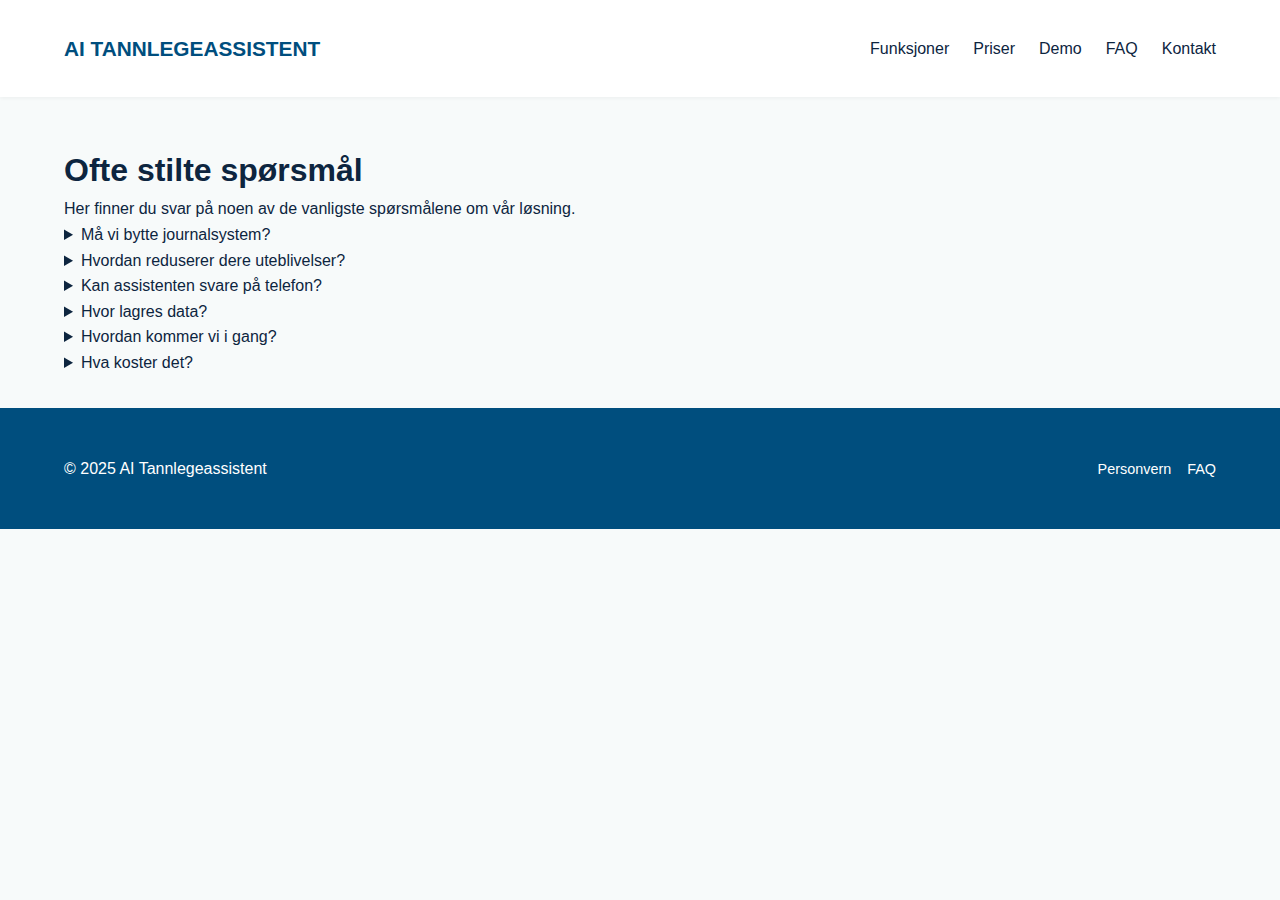
<file: faq.html>
<!DOCTYPE html>
<html lang="no">
<head>
    <meta charset="UTF-8" />
    <meta name="viewport" content="width=device-width, initial-scale=1.0" />
    <title>FAQ – AI Tannlegeassistent</title>
    <link rel="stylesheet" href="style.css" />
</head>
<body>
    <!-- Header -->
    <header>
        <nav class="container">
            <div class="logo">
                <a href="index.html">AI&nbsp;TANNLEGEASSISTENT</a>
            </div>
            <ul class="nav-links">
                <li><a href="index.html#funksjoner">Funksjoner</a></li>
                <li><a href="index.html#priser">Priser</a></li>
                <li><a href="index.html#demo">Demo</a></li>
                <li><a href="faq.html">FAQ</a></li>
                <li><a href="index.html#kontakt">Kontakt</a></li>
            </ul>
        </nav>
    </header>

    <main class="container" style="padding-top: 3rem;">
        <h1>Ofte stilte spørsmål</h1>
        <p>Her finner du svar på noen av de vanligste spørsmålene om vår løsning.</p>

        <details>
            <summary>Må vi bytte journalsystem?</summary>
            <p>
                Nei. Løsningen kan brukes uavhengig av journalsystem. Integrasjoner
                avhenger av tilgjengelige API‑er – vi avklarer dette i
                oppstarten.
            </p>
        </details>

        <details>
            <summary>Hvordan reduserer dere uteblivelser?</summary>
            <p>
                Vår assistent sender automatiske SMS/e‑post‑påminnelser, gjør
                ombooking enkelt og varsler resepsjonen når det er risiko for
                no‑show.
            </p>
        </details>

        <details>
            <summary>Kan assistenten svare på telefon?</summary>
            <p>
                Ja, via integrasjon med telefonsystem (tredjepartsleverandør).
                Kostnader fra teleleverandør kommer i tillegg.
            </p>
        </details>

        <details>
            <summary>Hvor lagres data?</summary>
            <p>
                Primært i EØS. Eventuelle overføringer utenfor EØS reguleres med
                EUs standardkontrakter (SCC).
            </p>
        </details>

        <details>
            <summary>Hvordan kommer vi i gang?</summary>
            <p>
                Bestill en demo via nettsiden, så tar vi en kartlegging på ca.
                30 minutter. Deretter setter vi opp løsningen (1–3 dager) før vi
                gir opplæring og går live.
            </p>
        </details>

        <details>
            <summary>Hva koster det?</summary>
            <p>
                Se vår prisseksjon – tre pakker fra 2 490 kr/mnd med en
                engangsoppstart på 4 990 kr og ingen bindingstid.
            </p>
        </details>
    </main>

    <!-- Footer -->
    <footer>
        <div class="container footer-content">
            <p>&copy; 2025 AI Tannlegeassistent</p>
            <ul class="footer-links">
                <li><a href="personvern.html">Personvern</a></li>
                <li><a href="faq.html">FAQ</a></li>
            </ul>
        </div>
    </footer>
</body>
</html>
</file>
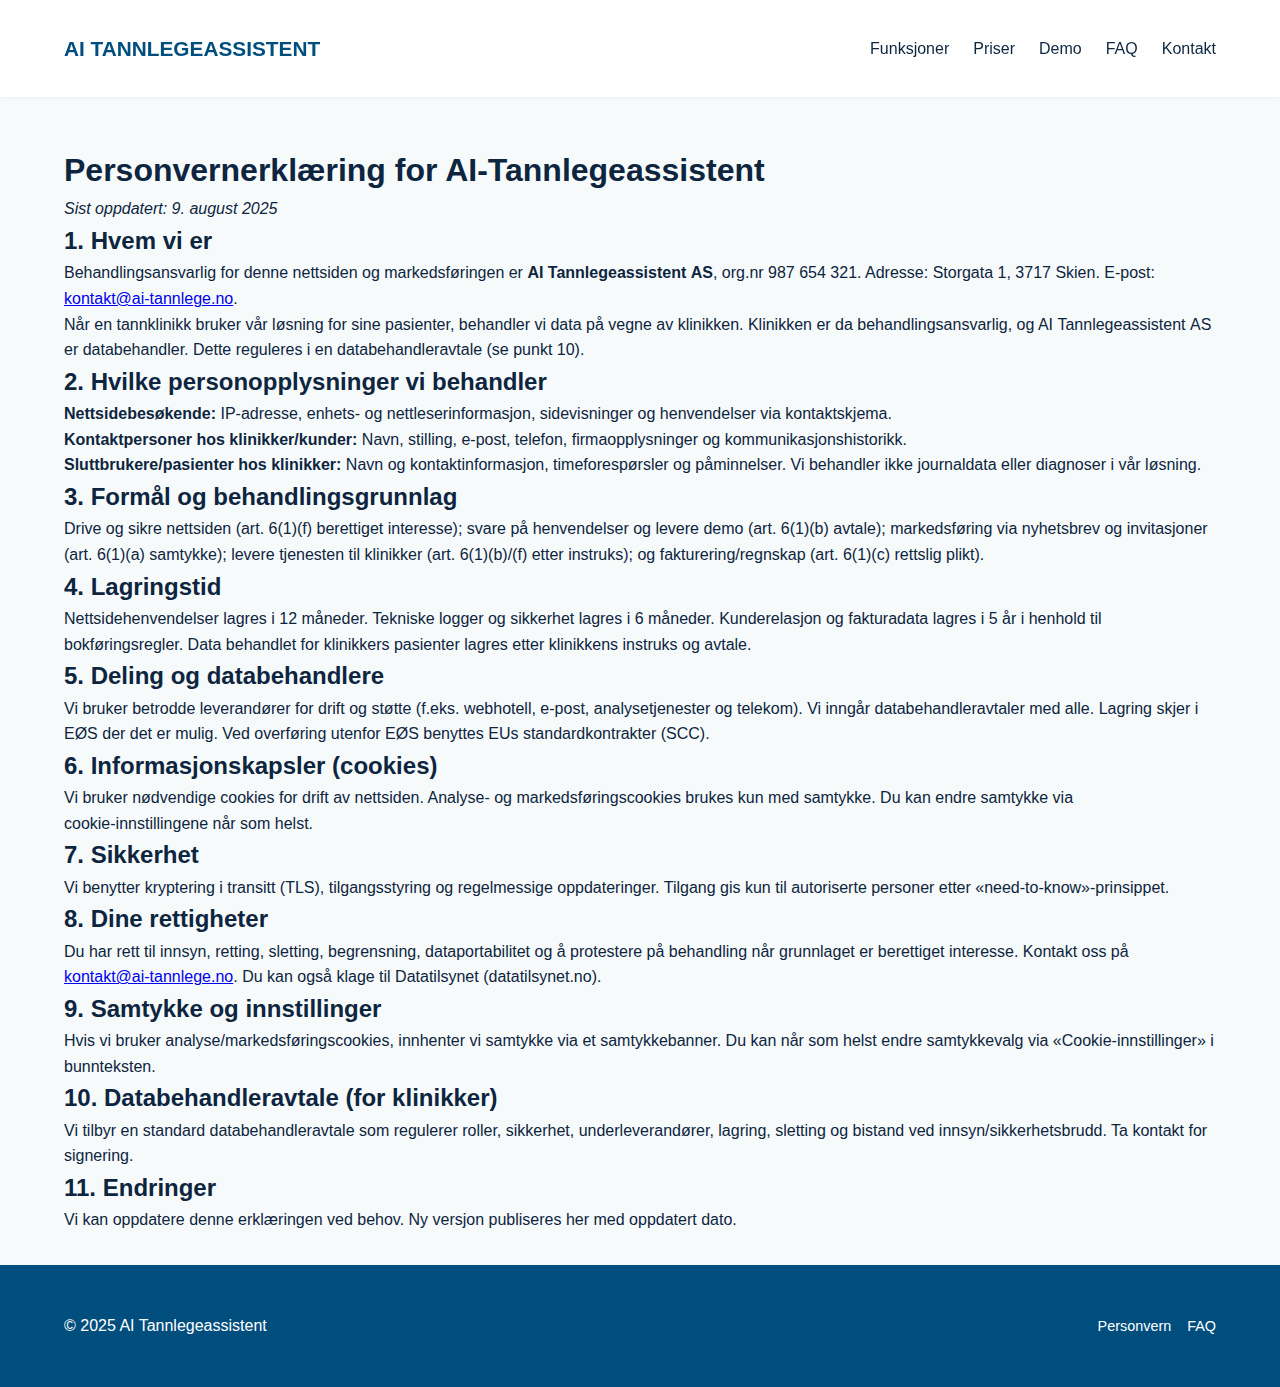
<file: personvern.html>
<!DOCTYPE html>
<html lang="no">
<head>
    <meta charset="UTF-8" />
    <meta name="viewport" content="width=device-width, initial-scale=1.0" />
    <title>Personvernerklæring – AI Tannlegeassistent</title>
    <link rel="stylesheet" href="style.css" />
</head>
<body>
    <!-- Header -->
    <header>
        <nav class="container">
            <div class="logo">
                <a href="index.html">AI&nbsp;TANNLEGEASSISTENT</a>
            </div>
            <ul class="nav-links">
                <li><a href="index.html#funksjoner">Funksjoner</a></li>
                <li><a href="index.html#priser">Priser</a></li>
                <li><a href="index.html#demo">Demo</a></li>
                <li><a href="faq.html">FAQ</a></li>
                <li><a href="index.html#kontakt">Kontakt</a></li>
            </ul>
        </nav>
    </header>

    <main class="container" style="padding-top: 3rem;">
        <h1>Personvernerklæring for AI‑Tannlegeassistent</h1>
        <p><em>Sist oppdatert: 9. august 2025</em></p>

        <h2>1. Hvem vi er</h2>
        <p>
            Behandlingsansvarlig for denne nettsiden og markedsføringen er
            <strong>AI Tannlegeassistent AS</strong>, org.nr 987 654 321.
            Adresse: Storgata 1, 3717 Skien. E‑post:
            <a href="mailto:kontakt@ai-tannlege.no">kontakt@ai-tannlege.no</a>.
        </p>
        <p>
            Når en tannklinikk bruker vår løsning for sine pasienter, behandler vi data
            på vegne av klinikken. Klinikken er da behandlingsansvarlig, og
            AI Tannlegeassistent AS er databehandler. Dette reguleres i en
            databehandleravtale (se punkt 10).
        </p>

        <h2>2. Hvilke personopplysninger vi behandler</h2>
        <p>
            <strong>Nettsidebesøkende:</strong> IP‑adresse, enhets‑ og
            nettleserinformasjon, sidevisninger og henvendelser via kontaktskjema.
        </p>
        <p>
            <strong>Kontaktpersoner hos klinikker/kunder:</strong> Navn, stilling,
            e‑post, telefon, firmaopplysninger og kommunikasjonshistorikk.
        </p>
        <p>
            <strong>Sluttbrukere/pasienter hos klinikker:</strong> Navn og
            kontaktinformasjon, timeforespørsler og påminnelser. Vi behandler
            ikke journaldata eller diagnoser i vår løsning.
        </p>

        <h2>3. Formål og behandlingsgrunnlag</h2>
        <p>
            Drive og sikre nettsiden (art. 6(1)(f) berettiget interesse);
            svare på henvendelser og levere demo (art. 6(1)(b) avtale);
            markedsføring via nyhetsbrev og invitasjoner (art. 6(1)(a) samtykke);
            levere tjenesten til klinikker (art. 6(1)(b)/(f) etter instruks);
            og fakturering/regnskap (art. 6(1)(c) rettslig plikt).
        </p>

        <h2>4. Lagringstid</h2>
        <p>
            Nettsidehenvendelser lagres i 12 måneder. Tekniske logger og sikkerhet
            lagres i 6 måneder. Kunderelasjon og fakturadata lagres i 5 år i
            henhold til bokføringsregler. Data behandlet for klinikkers
            pasienter lagres etter klinikkens instruks og avtale.
        </p>

        <h2>5. Deling og databehandlere</h2>
        <p>
            Vi bruker betrodde leverandører for drift og støtte (f.eks. webhotell,
            e‑post, analysetjenester og telekom). Vi inngår databehandleravtaler
            med alle. Lagring skjer i EØS der det er mulig. Ved overføring
            utenfor EØS benyttes EUs standardkontrakter (SCC).
        </p>

        <h2>6. Informasjonskapsler (cookies)</h2>
        <p>
            Vi bruker nødvendige cookies for drift av nettsiden. Analyse‑ og
            markedsføringscookies brukes kun med samtykke. Du kan endre
            samtykke via cookie‑innstillingene når som helst.
        </p>

        <h2>7. Sikkerhet</h2>
        <p>
            Vi benytter kryptering i transitt (TLS), tilgangsstyring og
            regelmessige oppdateringer. Tilgang gis kun til autoriserte personer
            etter «need‑to‑know»‑prinsippet.
        </p>

        <h2>8. Dine rettigheter</h2>
        <p>
            Du har rett til innsyn, retting, sletting, begrensning,
            dataportabilitet og å protestere på behandling når grunnlaget er
            berettiget interesse. Kontakt oss på
            <a href="mailto:kontakt@ai-tannlege.no">kontakt@ai-tannlege.no</a>.
            Du kan også klage til Datatilsynet (datatilsynet.no).
        </p>

        <h2>9. Samtykke og innstillinger</h2>
        <p>
            Hvis vi bruker analyse/markedsføringscookies, innhenter vi samtykke via
            et samtykkebanner. Du kan når som helst endre samtykkevalg via
            «Cookie‑innstillinger» i bunnteksten.
        </p>

        <h2>10. Databehandleravtale (for klinikker)</h2>
        <p>
            Vi tilbyr en standard databehandleravtale som regulerer roller,
            sikkerhet, underleverandører, lagring, sletting og bistand ved
            innsyn/sikkerhetsbrudd. Ta kontakt for signering.
        </p>

        <h2>11. Endringer</h2>
        <p>
            Vi kan oppdatere denne erklæringen ved behov. Ny versjon publiseres
            her med oppdatert dato.
        </p>
    </main>

    <!-- Footer -->
    <footer>
        <div class="container footer-content">
            <p>&copy; 2025 AI Tannlegeassistent</p>
            <ul class="footer-links">
                <li><a href="personvern.html">Personvern</a></li>
                <li><a href="faq.html">FAQ</a></li>
            </ul>
        </div>
    </footer>
</body>
</html>
</file>
<file: style.css>
/* Basic reset */
* {
  margin: 0;
  padding: 0;
  box-sizing: border-box;
}

html {
  scroll-behavior: smooth;
}

body {
  font-family: "Segoe UI", Tahoma, sans-serif;
  line-height: 1.6;
  color: #0d253f;
  background-color: #f7fafa;
}

/* Utility classes */
.container {
  width: min(90%, 1200px);
  margin: 0 auto;
  padding: 2rem 0;
}

/* Header & navigation */
header {
  background-color: #ffffff;
  box-shadow: 0 1px 4px rgba(0, 0, 0, 0.05);
  position: sticky;
  top: 0;
  z-index: 10;
}

nav {
  display: flex;
  justify-content: space-between;
  align-items: center;
  padding: 1rem 0;
}

.logo a {
  font-size: 1.3rem;
  font-weight: bold;
  color: #004e7e;
  text-decoration: none;
}

.nav-links {
  list-style: none;
  display: flex;
  gap: 1.5rem;
}

.nav-links a {
  color: #0d253f;
  text-decoration: none;
  font-weight: 500;
  transition: color 0.2s ease;
}

.nav-links a:hover {
  color: #006e95;
}

/* Hero */
.hero {
  position: relative;
  background: #d0e8f0;
  overflow: hidden;
}

.hero-img {
  width: 100%;
  height: auto;
  display: block;
  opacity: 0.9;
}

.hero-content {
  position: absolute;
  top: 50%;
  left: 50%;
  transform: translate(-50%, -50%);
  text-align: center;
  color: #ffffff;
  max-width: 800px;
}

.hero-content h1 {
  font-size: 2.6rem;
  margin-bottom: 1rem;
}

.hero-content p {
  font-size: 1.1rem;
  margin-bottom: 2rem;
  line-height: 1.4;
}

.cta-btn {
  background-color: #006e95;
  color: #ffffff;
  padding: 0.75rem 2rem;
  border-radius: 6px;
  text-decoration: none;
  font-weight: 600;
  display: inline-block;
  transition: background 0.2s ease;
}

.cta-btn:hover {
  background-color: #004e7e;
}

.cta-btn.secondary {
  background-color: #ffffff;
  color: #006e95;
  border: 2px solid #006e95;
}

.cta-btn.secondary:hover {
  background-color: #006e95;
  color: #ffffff;
}

/* Features */
.features h2 {
  text-align: center;
  margin-bottom: 2rem;
}

.cards {
  display: grid;
  grid-template-columns: repeat(auto-fit, minmax(280px, 1fr));
  gap: 1.5rem;
}

.card {
  background-color: #ffffff;
  padding: 1.5rem;
  border-radius: 8px;
  box-shadow: 0 2px 8px rgba(0, 0, 0, 0.05);
}

.card h3 {
  margin-bottom: 0.75rem;
  color: #004e7e;
}

.card p {
  color: #355f78;
}

/* Pricing */
.pricing {
  background-color: #eef7fa;
}

.pricing h2 {
  text-align: center;
  margin-bottom: 1rem;
}

.pricing .intro {
  text-align: center;
  margin-bottom: 2rem;
  max-width: 700px;
  margin-left: auto;
  margin-right: auto;
  color: #355f78;
}

.price-cards {
  display: grid;
  grid-template-columns: repeat(auto-fit, minmax(280px, 1fr));
  gap: 1.5rem;
}

.price-card {
  background-color: #ffffff;
  border-radius: 8px;
  padding: 1.5rem;
  box-shadow: 0 2px 8px rgba(0, 0, 0, 0.05);
  display: flex;
  flex-direction: column;
  justify-content: space-between;
}

.price-card.highlight {
  background-color: #006e95;
  color: #ffffff;
}

.price-card.highlight h3,
.price-card.highlight ul,
.price-card.highlight .price,
.price-card.highlight .setup,
.price-card.highlight .suit {
  color: #ffffff;
}

.price-card h3 {
  margin-bottom: 0.5rem;
  font-size: 1.3rem;
  color: inherit;
}

.price-card .price {
  font-size: 1.5rem;
  font-weight: bold;
  margin-bottom: 0.25rem;
  color: inherit;
}

.price-card .setup {
  font-size: 0.9rem;
  margin-bottom: 1rem;
  color: inherit;
}

.price-card ul {
  list-style: disc inside;
  margin-bottom: 1rem;
  color: inherit;
}

.price-card .suit {
  font-size: 0.9rem;
  margin-bottom: 1rem;
  color: inherit;
}

.price-card .cta-btn {
  align-self: flex-start;
}

.pricing .footnote {
  font-size: 0.8rem;
  margin-top: 1.5rem;
  text-align: center;
  color: #355f78;
}

/* Demo */
.demo {
  background-color: #fff;
  text-align: center;
}

.demo h2 {
  margin-bottom: 1rem;
}

.demo p {
  margin-bottom: 1.5rem;
  max-width: 600px;
  margin-left: auto;
  margin-right: auto;
  color: #355f78;
}

/* Contact */
.contact {
  background-color: #eef7fa;
  text-align: center;
}

.contact h2 {
  margin-bottom: 0.5rem;
}

.contact p {
  margin-bottom: 1rem;
  color: #355f78;
}

.contact ul {
  list-style: none;
  padding: 0;
  margin-bottom: 1rem;
}

.contact li {
  margin-bottom: 0.5rem;
}

.contact a {
  color: #006e95;
  text-decoration: none;
}

.contact a:hover {
  text-decoration: underline;
}

/* Footer */
footer {
  background-color: #004e7e;
  color: #ffffff;
  padding: 1rem 0;
}

.footer-content {
  display: flex;
  justify-content: space-between;
  align-items: center;
  flex-wrap: wrap;
}

.footer-links {
  list-style: none;
  display: flex;
  gap: 1rem;
}

.footer-links a {
  color: #ffffff;
  text-decoration: none;
  font-size: 0.9rem;
}

.footer-links a:hover {
  text-decoration: underline;
}

/* Responsive adjustments */
@media (max-width: 768px) {
  .hero-content h1 {
    font-size: 2rem;
  }
  .price-card {
    padding: 1rem;
  }
  .cta-btn {
    padding: 0.6rem 1.5rem;
  }
}
</file>
